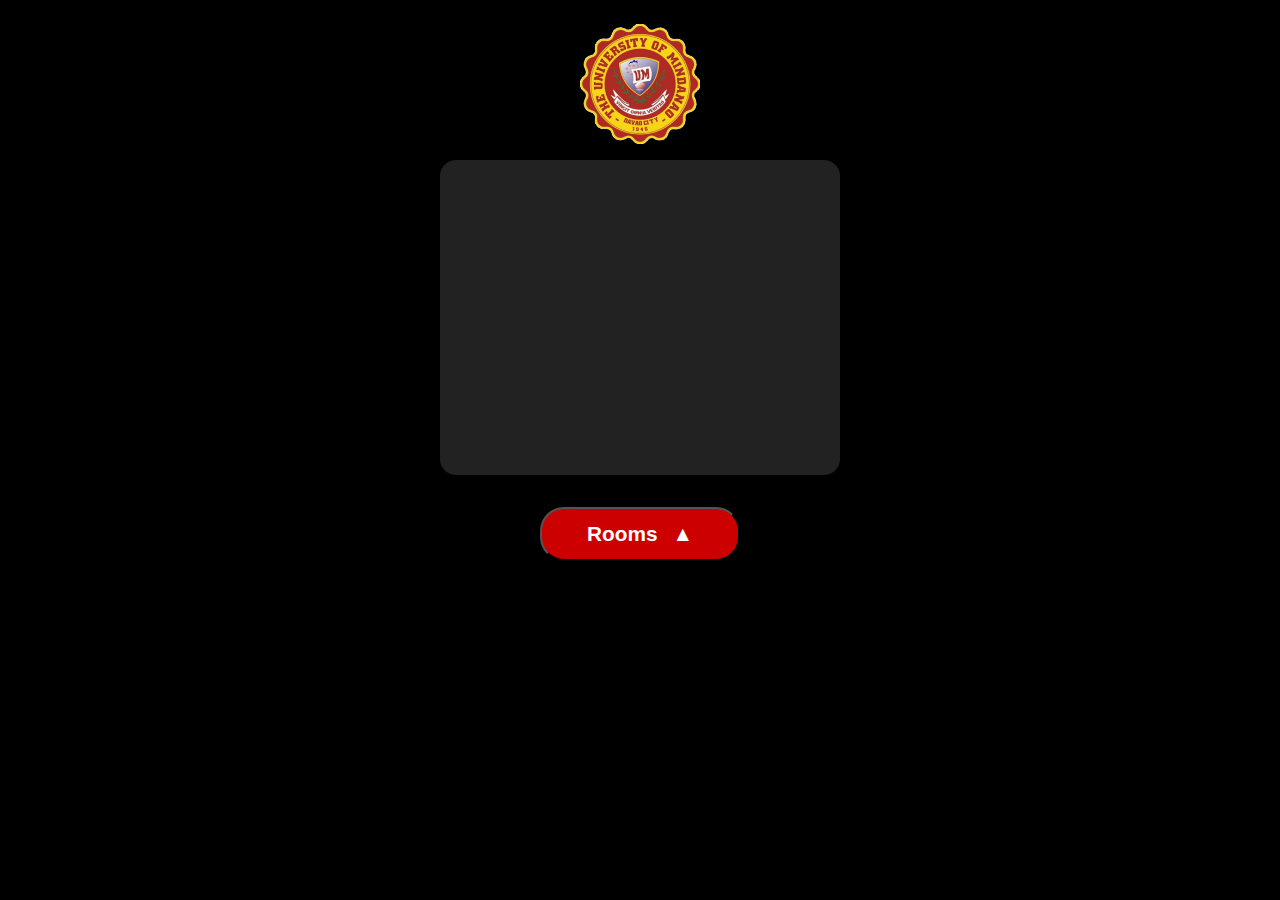
<file: FrontEnd User/index.html>
<!DOCTYPE html>
<html lang="en">
<head>
    <meta charset="UTF-8">
    <meta name="viewport" content="width=device-width, initial-scale=1.0">
    <title>My Web Page</title>
    <link rel="stylesheet" href="style.css">
    <meta name="viewport" content="width=device-width, initial-scale=1.0">
    
</head>
<body>
    <div class="logo-container">
        <img src="logo.png" alt="School Logo" class="logo">
    </div>
    <div class="map-placeholder">
        <!-- mao ning ang Mapa sa school Wapay PIC -->
    </div>
    <div class="rooms-btn-container">
        <button class="rooms-btn" id="roomsBtn">
        
            Rooms <span class="arrow-up" id="arrowUp">▲</span>
        </button>
    </div>
    <script src="script.js"></script>
</body>
</html>
</file>
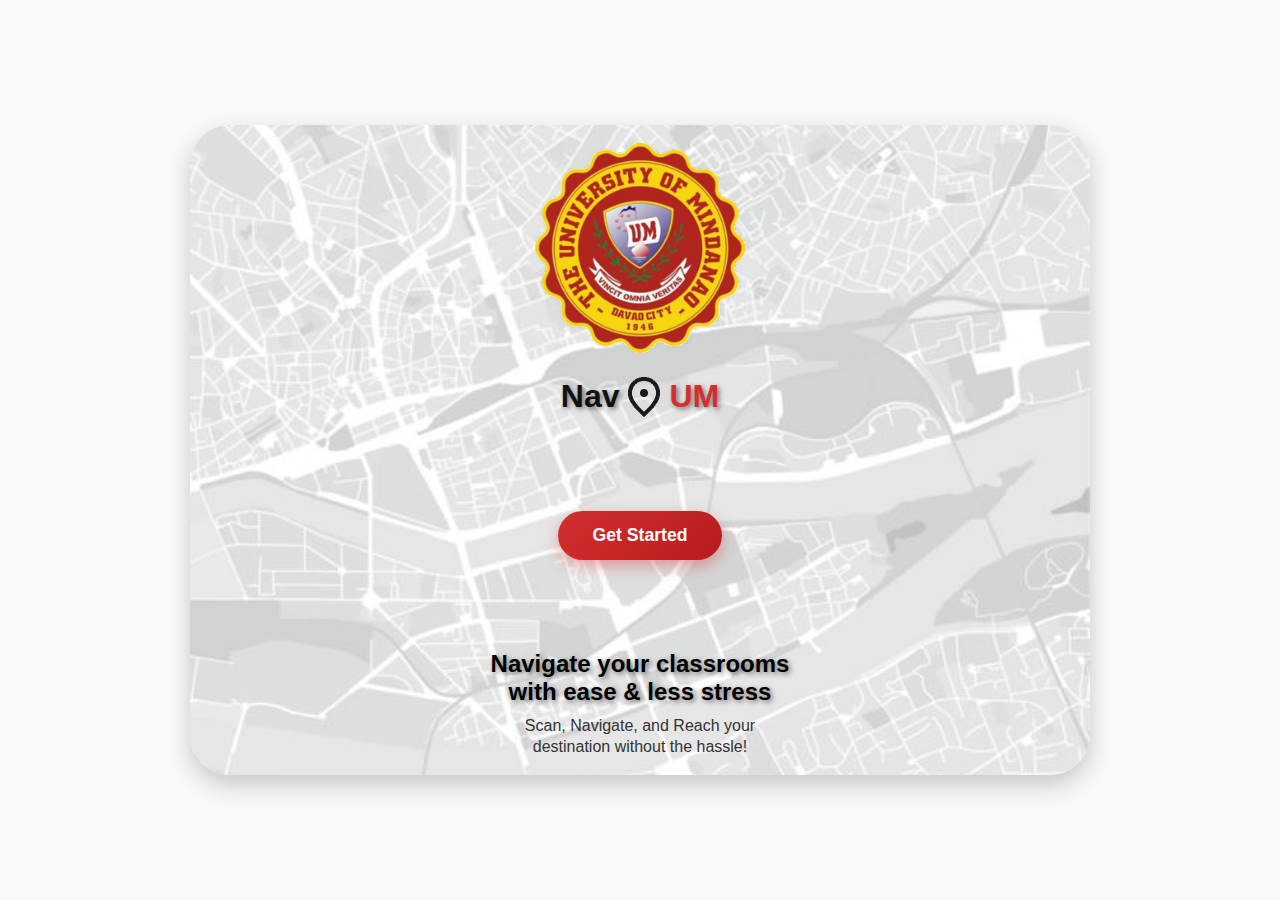
<file: NavUM Front Page/index.html>
<!DOCTYPE html>
<html lang="en">
<head>
  <meta charset="UTF-8">
  <meta name="viewport" content="width=device-width, initial-scale=1.0">
  <title>FrontPage</title>
  <link rel="stylesheet" href="style.css">
</head>
<body>
  <div class="app-container">

    <img src="img/UM Logo.png" alt="UM Logo" class="logo">

    <h1 class="title">
      Nav <img src="img/location.png" alt="location" class="nav-icon"> <span>UM</span>
    </h1>

    <button class="get-started-btn">Get Started</button>

    <div class="tagline">
      Navigate your classrooms<br>with ease & less stress
    </div>
    
    <div class="description">
      Scan, Navigate, and Reach your<br>destination without the hassle!
    </div>

  </div>
</body>
</html>
</file>
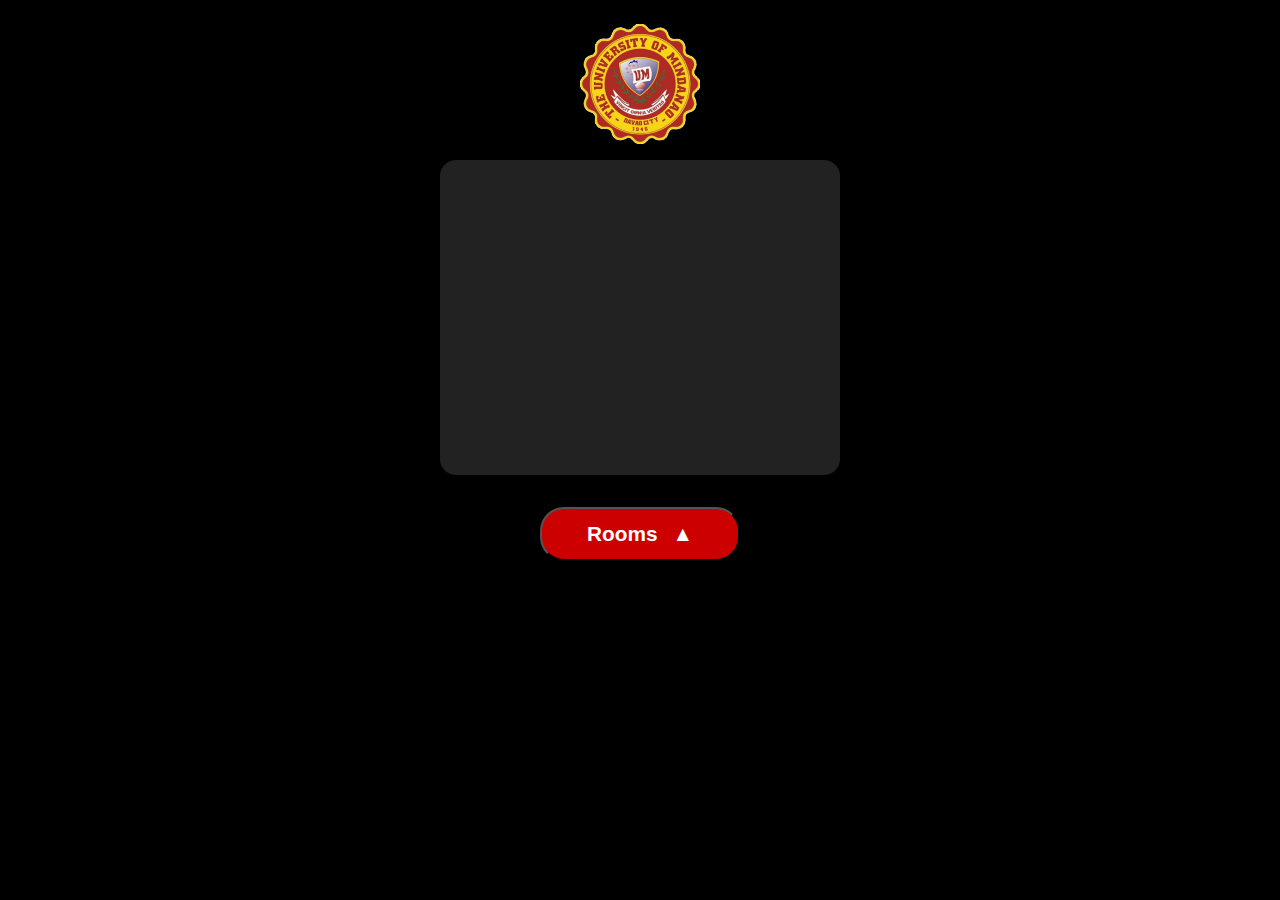
<file: Searching Room Page/index.html>
<!DOCTYPE html>
<html lang="en">
 <head>
    <meta charset="UTF-8">
    <meta name="viewport" content="width=device-width, initial-scale=1.0">
    <title>My Web Page</title>
    <link rel="stylesheet" href="style.css">
    <meta name="viewport" content="width=device-width, initial-scale=1.0">
    
 </head>
 <body>
        <div class="logo-container">
        
          <img src="logo.png" alt="School Logo" class="logo">

        </div>
     
        <div class="map-placeholder">

          <!-- mao ning ang Mapa sa school Wapay PIC -->
           
        </div> 

        <div class="rooms-btn-container">
            <button class="rooms-btn" id="roomsBtn">

              Rooms <span class="arrow-up" id="arrowUp">▲</span>

            </button>

            <div class="rooms-list" id="roomsList">

              <div>AVR</div>
              <div>Room 301</div>
              <div>Room 302</div>
              <div>CL-v1</div>
              <div>CL-v3</div>

            </div>

        </div>

      
      <script src="script.js"></script>
 </body>
</html>
</file>
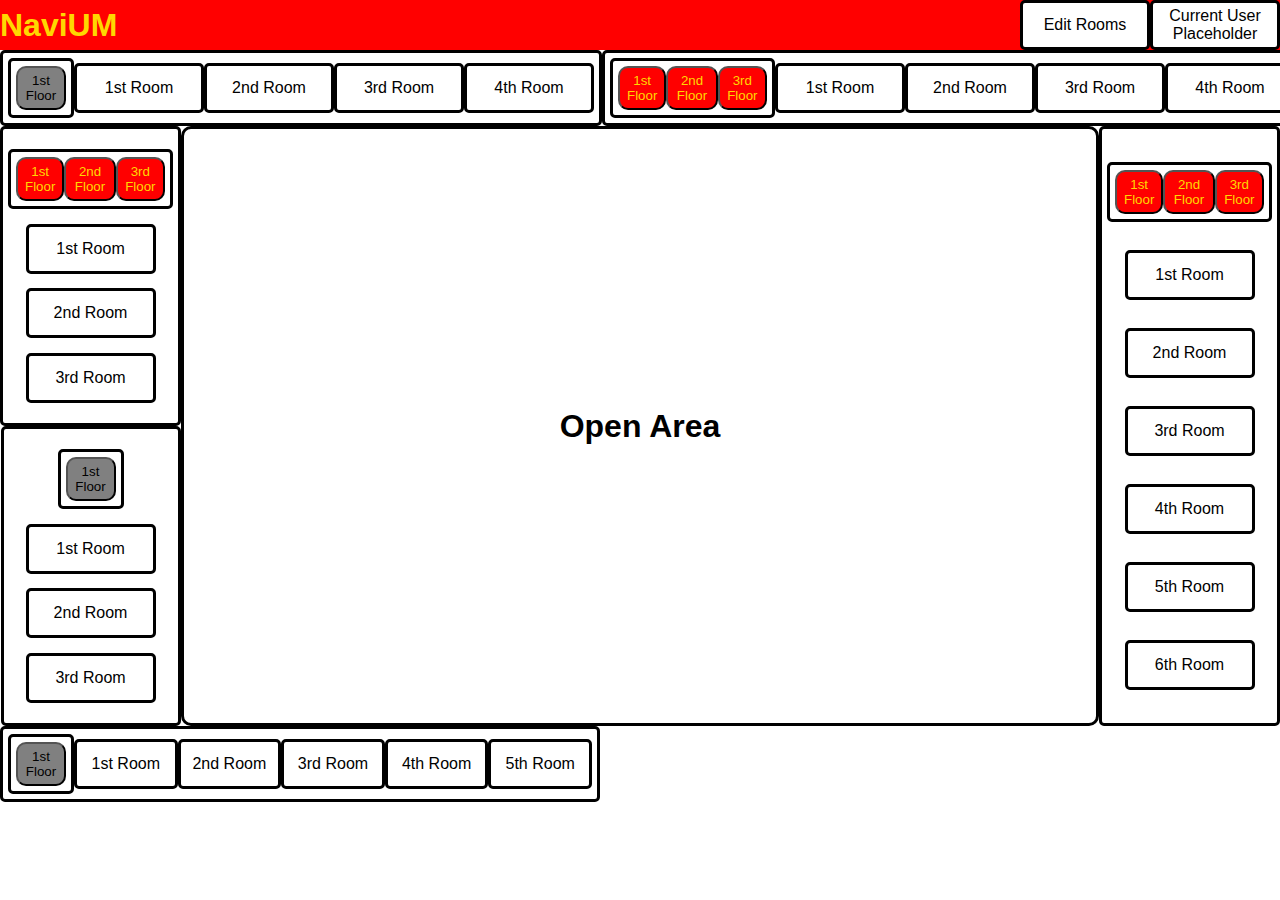
<file: NaviUM/admin_page.html>
<!DOCTYPE html>
<html lang="en">
  <head>
    <meta charset="UTF-8" />
    <meta name="viewport" content="width=device-width, initial-scale=1.0" />
    <link rel="stylesheet" href="style.css" />
    <link rel="stylesheet" href="general.css" />
    <title>Document</title>
  </head>
  <body>
    <section class = "nav">
        <h1 class = "placeholder-logo">NaviUM</h1>
        <ul>
            <li>Edit Rooms</li>
            <li class = "User">Current User Placeholder</li>
        </ul>
    </section>
    <section class = "hero-admin">
    <section class="adjacent-buildings-1">
      <section class="room-group-1">
        <ul class="rooms-1">
          <div class="unclickable-button">
            <button>1st Floor</button>
          </div>
          <li>1st Room</li>
          <li>2nd Room</li>
          <li>3rd Room</li>
          <li>4th Room</li>
        </ul>
      </section>

      <section class="room-group-2">
        <div class="first-floor" id="first-floor-2">
          <ul class="rooms-2">
            <div class="floor-buttons-2">
                <button id="first-floor-button-2_1">1st Floor</button>
                <button id="second-floor-button-2_1">2nd Floor</button>
                <button id="third-floor-button-2_1">3rd Floor</button>
            </div>
              <li>1st Room</li>
              <li>2nd Room</li>
              <li>3rd Room</li>
              <li>4th Room</li>
              <li>5th Room</li>
              <li>6th Room</li>
            </p>
          </ul>
        </div>
        <div class="second-floor" id="second-floor-2" style="display: none">
          <ul class="rooms-2">
            <div class="floor-buttons-2">
                <button id="first-floor-button-2_2">1st Floor</button>
                <button id="second-floor-button-2_2">2nd Floor</button>
                <button id="third-floor-button-2_2">3rd Floor</button>
            </div>
            <li>7th Room</li>
            <li>8th Room</li>
            <li>9th Room</li>
            <li>10th Room</li>
            <li>11th Room</li>
            <li>12th Room</li>
          </ul>
        </div>
        <div class="third-floor" id="third-floor-2" style="display: none">
          <ul class="rooms-2">
            <div class="floor-buttons-2">
                <button id="first-floor-button-2_3">1st Floor</button>
                <button id="second-floor-button-2_3">2nd Floor</button>
                <button id="third-floor-button-2_3">3rd Floor</button>
            </div>
            <li>13th Room</li>
            <li>14th Room</li>
            <li>15th Room</li>
            <li>16th Room</li>
            <li>17th Room</li>
            <li>18th Room</li>
          </ul>
        </div>
      </section>
    </section>

    <section class="building-spacing">
        <div class = "adjacent-buildings-2">
      <section class="room-group-3">
        <div class="first-floor" id="first-floor-3">
          <ul class="rooms-3">  
            <div class="floor-buttons-3">
                <button id="first-floor-button-3_1">1st Floor</button>
                <button id="second-floor-button-3_1">2nd Floor</button>
                <button id="third-floor-button-3_1">3rd Floor</button>
            </div>
            <li>1st Room</li>
            <li>2nd Room</li>
            <li>3rd Room</li>
          </ul>
        </div>
        <div class="second-floor" id="second-floor-3" style="display: none">
          <ul class="rooms-3">
            <div class="floor-buttons-3">
                <button id="first-floor-button-3_2">1st Floor</button>
                <button id="second-floor-button-3_2">2nd Floor</button>
                <button id="third-floor-button-3_2">3rd Floor</button>
             </div>
            <li>4th Room</li>
            <li>5th Room</li>
            <li>6th Room</li>
          </ul>
        </div>
        <div class="third-floor" id="third-floor-3" style="display: none">
          <ul class="rooms-3">
            <div class="floor-buttons-3">
                <button id="first-floor-button-3_3">1st Floor</button>
                <button id="second-floor-button-3_3">2nd Floor</button>
                <button id="third-floor-button-3_3">3rd Floor</button>
             </div>
            <li>7th Room</li>
            <li>8th Room</li>
            <li>9th Room</li>
          </ul>
        </div>
      </section>

      <section class="room-group-4">
        <ul class="rooms-4">
          <div class="unclickable-button">
            <button>1st Floor</button>
          </div>
          <li>1st Room</li>
          <li>2nd Room</li>
          <li>3rd Room</li>
        </ul>
      </section>
      </div>

      <section class="open-area">
        <h1>Open Area</h1>
      </section>

      <section class="room-group-5">
        <div class="first-floor" id="first-floor-5">
          <ul class="rooms-5">
            <div class="floor-buttons-5">
                <button id="first-floor-button-5_1">1st Floor</button>
                <button id="second-floor-button-5_1">2nd Floor</button>
                <button id="third-floor-button-5_1">3rd Floor</button>
            </div>
            <li>1st Room</li>
            <li>2nd Room</li>
            <li>3rd Room</li>
            <li>4th Room</li>
            <li>5th Room</li>
            <li>6th Room</li>
          </ul>
        </div>
        <div class="second-floor" id="second-floor-5" style="display: none">
          <ul class="rooms-5">
            <div class="floor-buttons-5">
                <button id="first-floor-button-5_2">1st Floor</button>
                <button id="second-floor-button-5_2">2nd Floor</button>
                <button id="third-floor-button-5_2">3rd Floor</button>
            </div>
            <li>4th Room</li>
            <li>5th Room</li>
            <li>6th Room</li>
          </ul>
        </div>
        <div class="third-floor" id="third-floor-5" style="display: none">
          <ul class="rooms-5">
            <div class="floor-buttons-5">
                <button id="first-floor-button-5_3">1st Floor</button>
                <button id="second-floor-button-5_3">2nd Floor</button>
                <button id="third-floor-button-5_3">3rd Floor</button>
            </div>
            <li>7th Room</li>
            <li>8th Room</li>
            <li>9th Room</li>
          </ul>
        </div>
      </section>
    </section>

    <section class="room-group-6">
        <ul class="rooms-6">
          <div class="unclickable-button">
            <button>1st Floor</button>
          </div>
          <li>1st Room</li>
          <li>2nd Room</li>
          <li>3rd Room</li>
          <li>4th Room</li>
          <li>5th Room</li>
        </ul>
      </section>
      </section>
    <script src="script.js"></script>
  </body>
</html>
</file>
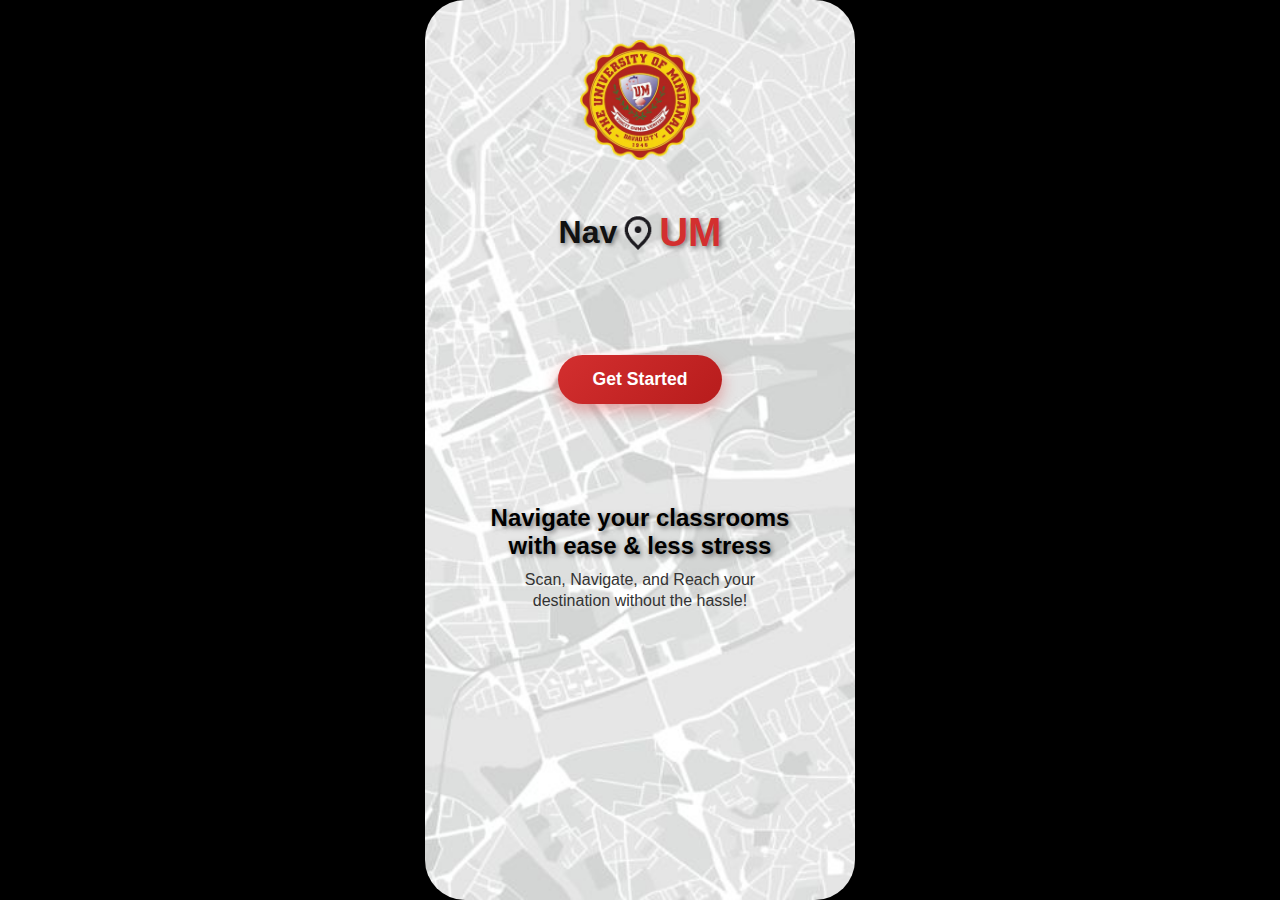
<file: NavUM/landing_page.html>
<!DOCTYPE html>
<html lang="en">
  <head>
    <meta charset="UTF-8" />
    <meta name="viewport" content="width=device-width, initial-scale=1.0" />
    <title>Nav-UM</title>
    <link rel="stylesheet" href="user_style.css" />
  </head>
  <body>
    <div class="app-container">
      <img src="UM Logo.png" alt="UM Logo" class="logo" />

      <h1 class="title">
        Nav
        <img src="location.png" alt="location" class="nav-icon" />
        <span>UM</span>
      </h1>

      <button class="get-started-btn" id="getStartedBtn">Get Started</button>

      <div class="tagline">
        Navigate your classrooms<br />with ease & less stress
      </div>

      <div class="description">
        Scan, Navigate, and Reach your<br />destination without the hassle!
      </div>
    </div>
    <script src="script.js"></script>
  </body>
</html>
</file>
<file: FrontEnd User/style.css>
body {
    margin: 0;
    padding: 0;
    background: #000;
    color: #fff;
    font-family: Arial, sans-serif;
    min-height: 100vh;
    display: flex;
    flex-direction: column;
    align-items: center;
}

.logo-container {
    margin-top: 24px;
    margin-bottom: 16px;
}
        
.logo {
    width: 120px;
    height: 120px;
    object-fit: contain;
    display: block;
    margin: 0 auto;
}

.map-placeholder {
    width: 95vw;
    max-width: 400px;
    height: 35vh;
    min-height: 180px;
    background: #222;
    border-radius: 16px;
    margin-bottom: 32px;
    display: flex;
    align-items: center;
    justify-content: center;
}
    
.rooms-btn-container {
    width: 100%;
    display: flex;
    justify-content: center;
    align-items: center;
    margin-bottom: 32px;
}
        
.rooms-btn {
    background: #c00;
    color: #fff;
    justify-content: space-between;
    width: 90vw;
    max-width: 200px;
    border-radius: 24px;
    padding: 13px 45px;
    font-size: 1.3rem;
    font-weight: bold;
    cursor: pointer;
    display: flex;
    align-items: center;
    gap: 10px;
}

.arrow-down {
    font-size: 1.2em;
    transition: transform 0.3s;
}

/*Tablet Size*/
@media (max-width: 768px) {
    .logo {
        width: 100px;
        height: 100px;
    }
    .map-placeholder {
        max-width: 350px;
        height: 30vh;
    }
    .rooms-btn {
        max-width: 180px;
        font-size: 1.1rem;
        padding: 12px 30px;
    }
}

/* Phone Phone Size */
@media (max-width: 500px) {
    .logo {
        width: 80px;
        height: 80px;
    }
    .map-placeholder {
        max-width: 320px;
        height: 28vh;
    }
    .rooms-btn {
        max-width: 160px;
        font-size: 1rem;
        padding: 12px 20px;
    }
}
</file>
<file: NavUM Front Page/style.css>
*{
    margin: 0;
    padding: 0;
    box-sizing: border-box;
    font-family: Arial, Helvetica, sans-serif;  
}

body {
    display: flex;
    justify-content: center;
    align-items: center;
    height: 100vh;
    background: #f9f9f9;
}

/*Mobile Format (375x812)*/

.app-container {
    width: 375px;
    height: 812px;
    background-image: url("img/Map\ Background.png");
    background-size: cover;
    background-position: center;
    border-radius: 30px;
    box-shadow: 0 10px 25px rgba(0,0,0,0.2);
    display: flex;
    flex-direction: column;
    justify-content: center;
    align-items: center;
    text-align: center;
    padding: 20px;
}

.logo {
    width: 230px;
    height: auto;
    margin-bottom: 20px;
}

.title {
    display: flex;
    align-items: center;
    justify-content: center;
    gap: 1px;
    font-size: 2rem;
    font-weight: 800;
    margin-bottom: 90px;
    color: #111;
    text-shadow: 2px 2px 5px rgba(0, 0, 0, 0.5);
}

.icon {
    width: 40px;
    align-items: center;
}

.title span {
    color: #d32f2f;
}

.get-started-btn {
    background: linear-gradient(135deg, #d32f2f, #b71c1c);
    color: #fff;
    border: none;
    padding: 16px 50px;
    border-radius: 30px;
    font-size: 1.1rem;
    font-weight: 600;
    cursor: pointer;
    box-shadow: 0 6px 15px rgba(211, 47, 47, 0.4);
    transition: all 0.3s ease;
    margin-bottom: 90px;
}

.get-started-btn:hover {
    transform: translateY(-3px) scale(1.05);
    box-shadow: 0 8px 20px rgba(82, 6, 6, 0.577);
}

.tagline {
    font-size: 1.4rem;
    font-weight: 600;
    margin-bottom: 10px;
    text-shadow: 2px 2px 5px rgba(0, 0, 0, 0.5);
}

.description {
    font-size: 0.9rem;
    color: #333;
    line-height: 1.3;
}

/* Tablet Portrait (768px–1024px wide) */

@media (min-width: 768px) and (max-width: 1024px) and (orientation: portrait) {
    .app-container {
        width: 600px;
        height: 1000px;
        border-radius: 40px;
        padding: 40px;
    }

    .logo {
        width: 140px;
    }

    .title {
        font-size: 2.2rem;
    }

    .get-started-btn {
        font-size: 1.2rem;
        padding: 16px 40px;
    }

    .tagline {
        font-size: 1.6rem;
    }

    .description {
        font-size: 1rem;
    }
}

/* Tablet Landscape (1024px–1366px wide) */

@media (min-width: 1024px) and (max-width: 1366px) and (orientation: landscape) {
    .app-container {
        width: 900px;
        height: 650px;
        border-radius: 40px;
        padding: 40px;
    }

    .logo {
        width: 210px;
    }

    .title {
        font-size: 2rem;
    }

    .get-started-btn {
        font-size: 1.1rem;
        padding: 14px 35px;
    }

    .tagline {
        font-size: 1.5rem;
    }

    .description {
        font-size: 1rem;
    }
}
</file>
<file: Searching Room Page/style.css>
body {
    margin: 0;
    padding: 0;
    background: #000;
    color: #fff;
    font-family: Arial, sans-serif;
    min-height: 100vh;
    display: flex;
    flex-direction: column;
    align-items: center;
}

.logo-container {
    margin-top: 24px;
    margin-bottom: 16px;
}
        
.logo {
    width: 120px;
    height: 120px;
    object-fit: contain;
    display: block;
    margin: 0 auto;
}

.map-placeholder {
    width: 95vw;
    max-width: 400px;
    height: 35vh;
    min-height: 180px;
    background: #222;
    border-radius: 16px;
    margin-bottom: 32px;
    display: flex;
    align-items: center;
    justify-content: center;
}
    
.rooms-btn-container {
    width: 100%;
    display: flex;
    justify-content: center;
    align-items: center;
    margin-bottom: 32px;
}

.rooms-list {
    display: none;
    position: absolute;
    top: 100%;
    left: 50%;
    transform: translateX(-50%);
    background: #a00;
    color: #fff;
    min-width: 200px;
    border-radius: 20px;
    box-shadow: 0 8px 16px rgba(0,0,0,0.2);
    z-index: 1;
    padding: 12px 0;
    text-align: center;
}

.rooms-list div {
    padding: 10px 0;
    cursor: pointer;
    font-size: 1.1rem;
}

.rooms-list div:hover {
    background: #c00;
}

.rooms-list.show {
    display: block;
}
        
.rooms-btn {
    background: #c00;
    color: #fff;
    justify-content: space-between;
    width: 90vw;
    max-width: 200px;
    border-radius: 24px;
    padding: 13px 45px;
    font-size: 1.3rem;
    font-weight: bold;
    cursor: pointer;
    display: flex;
    align-items: center;
    gap: 10px;
}

.arrow-down {
    font-size: 1.2em;
    transition: transform 0.3s;
}

/* Tablet Size Portrait */
@media (max-width: 768px) {
    .logo {
        width: 100px;
        height: 100px;
    }
    .map-placeholder {
        max-width: 350px;
        height: 30vh;
    }
    .rooms-btn {
        max-width: 180px;
        font-size: 1.1rem;
        padding: 12px 30px;
    }
}

/* Phone Size Portrait */
@media (max-width: 500px) {
    .logo {
        width: 80px;
        height: 80px;
    }
    .map-placeholder {
        max-width: 320px;
        height: 28vh;
    }
    .rooms-btn {
        max-width: 160px;
        font-size: 1rem;
        padding: 12px 20px;
    }
}

/* Landscape mode Phone/Tablet */
@media (max-width: 1024px) and (orientation: landscape) {
    .logo {
        width: 70px;
        height: 70px;
    }
    .map-placeholder {
        width: 90vw;
        max-width: none;
        height: 50vh;
    }
    .rooms-btn {
        max-width: 140px;
        font-size: 0.9rem;
        padding: 10px 16px;
    }
}
</file>
<file: NaviUM/style.css>
.hero-admin {
  max-width: fit-content;
}
.nav {
  display: flex;
  justify-content: space-between;
  text-align: center;
  align-items: center;
  background-color: red;
}
.nav h1 {
  color: gold;
}
.nav ul {
  display: flex;
}
.nav li {
  background-color: white;
}
.adjacent-buildings-1 {
  display: flex;
  flex-direction: row;
  justify-content: space-between;
}
.adjacent-buildings-2 {
  display: flex;
  flex-direction: column;
}
.unclickable-button {
  display: flex;
  border-radius: 5px;
  border-style: solid;
  border-color: black;
  padding: 5px;
  justify-self: center;
  justify-content: center;
  text-align: center;
  align-self: center;
}
.unclickable-button button {
  width: 50px;
  border-radius: 10px;
  padding: 5px;
  color: black;
  background-color: gray;
}
.floor-buttons-2,
.floor-buttons-3,
.floor-buttons-5 {
  width: 165px;
  display: flex;
  border-radius: 5px;
  border-style: solid;
  border-color: black;
  padding: 5px;
}
.floor-buttons-2 button,
.floor-buttons-3 button,
.floor-buttons-5 button {
  border-radius: 10px;
  padding: 5px;
  color: gold;
  background-color: red;
}
.floor-buttons-2 button:hover,
.floor-buttons-3 button:hover,
.floor-buttons-5 button:hover {
  background-color: darkred;
}
.room-group-1,
.room-group-2,
.room-group-3,
.room-group-4,
.room-group-5 {
  align-content: center;
  text-align: center;
}
.room-group-1 {
  justify-content: center;
  align-items: center;
}
.rooms-1 {
  border-style: solid;
  border-color: black;
  border-radius: 5px;
  display: flex;
  justify-content: space-evenly;
  padding: 5px;
}
.room-group-2 {
  justify-content: center;
  align-items: center;
  display: flex;
  flex-direction: row;
}
.rooms-2 {
  border-style: solid;
  border-color: black;
  border-radius: 5px;
  display: flex;
  flex-direction: row;
  padding: 5px;
  justify-content: space-evenly;
}
.room-group-3,
.room-group-5 {
  justify-content: center;
  align-items: center;
  align-self: baseline;
  display: flex;
  flex-direction: column;
}
.rooms-3 {
  border-style: solid;
  border-color: black;
  border-radius: 5px;
  display: flex;
  padding: 5px;
  flex-direction: column;
  justify-content: space-evenly;
  height: 300px;
}
.room-group-4 {
  justify-content: center;
  align-items: center;
  display: flex;
  flex-direction: column;
  justify-self: flex-start;
}
.rooms-4 {
  border-style: solid;
  border-color: black;
  border-radius: 5px;
  display: flex;
  padding: 5px;
  flex-direction: column;
  justify-content: space-evenly;
  height: 300px;
  width: 180px;
}

.building-spacing {
  display: flex;
  justify-content: space-between;
}
.open-area {
  width: 1200px;
  text-align: center;
  border-style: solid;
  border-color: black;
  border-radius: 10px;
  align-content: center;
}

.room-group-5 {
  justify-content: center;
  align-items: center;
  display: flex;
  flex-direction: column;
  justify-self: flex-start;
}
.rooms-5 {
  border-style: solid;
  border-color: black;
  border-radius: 5px;
  display: flex;
  padding: 5px;
  flex-direction: column;
  justify-content: space-evenly;
  height: 600px;
}

.room-group-6 {
  justify-content: center;
  align-items: center;
  display: flex;
  flex-direction: row;
  justify-self: flex-start;
}
.rooms-6 {
  border-style: solid;
  border-color: black;
  border-radius: 5px;
  display: flex;
  padding: 5px;
  flex-direction: row;
  justify-content: space-between;
  width: 600px;
}
</file>
<file: NaviUM/general.css>
* {
  box-sizing: border-box;
  padding: 0px;
  margin: 0px;
  font-family: sans-serif;
}
.ul,
li {
  list-style: none;
  text-decoration: none;
  width: 130px;
  height: 50px;
  text-align: center;
  border-style: solid;
  border-color: black;
  border-radius: 5px;
  align-content: center;
  align-self: center;
}
.ul,
li:hover {
  background-color: green;
  transition: background-color 0.3s ease, color 0.3s ease,
    border-color 0.3s ease, transform 0.2s ease;
}
</file>
<file: NavUM/user_style.css>
* {
  margin: 0;
  padding: 0;
  box-sizing: border-box;
  font-family: Arial, Helvetica, sans-serif;
}

body {
  display: flex;
  justify-content: center;
  align-items: center;
  height: 100vh;
  background: #f9f9f9;
}

/*Mobile Format (320px430px)*/

.app-container {
  width: 100vw;
  max-width: 430px;
  height: 100vh;
  min-height: 100vh;
  background-image: url("Map Background.png");
  background-size: cover;
  background-position: center;
  border-radius: 0;
  box-shadow: none;
  flex-direction: column;
  justify-content: center;
  align-items: center;
  text-align: center;
  padding: 20px;
  overflow: hidden;
}

.logo {
  width: 230px;
  height: auto;
  margin-bottom: 20px;
}

.title {
  display: flex;
  align-items: center;
  justify-content: center;
  gap: 1px;
  font-size: 2rem;
  font-weight: 800;
  margin-bottom: 100px;
  color: #111;
  text-shadow: 2px 2px 5px rgba(0, 0, 0, 0.5);
  margin-top: 50px;
  font-size: 40px;
}

.nav-icon {
  width: 40px;
  height: 40px;
}

.title span {
  color: #d32f2f;
  font-size: 40px;
}

.get-started-btn {
  background: linear-gradient(135deg, #d32f2f, #b71c1c);
  color: #fff;
  border: none;
  padding: 16px 50px;
  border-radius: 30px;
  font-size: 1.1rem;
  font-weight: 600;
  cursor: pointer;
  box-shadow: 0 6px 15px rgba(211, 47, 47, 0.4);
  transition: all 0.3s ease;
  margin-bottom: 100px;
}

.get-started-btn:hover {
  transform: translateY(-3px) scale(1.05);
  box-shadow: 0 8px 20px rgba(82, 6, 6, 0.577);
}

.tagline {
  font-size: 1.4rem;
  font-weight: 600;
  margin-bottom: 10px;
  text-shadow: 2px 2px 5px rgba(0, 0, 0, 0.5);
  color: #000;
}

.description {
  font-size: 0.9rem;
  color: #333;
  line-height: 1.3;
}

.map-placeholder {
  position: relative;
  display: flex;
  align-items: center;
  justify-content: center;
  max-width: 100%;
  height: 400px; /* Adjust height as needed */
  overflow: hidden;
  margin-bottom: 20px;
}
.campus-map-img {
  max-width: 100%;
  max-height: 100%;
  object-fit: contain;
  transition: opacity 0.3s;
}
.image-viewer {
  position: absolute;
  top: 0;
  left: 0;
  width: 100%;
  height: 100%;
  display: flex;
  align-items: center;
  justify-content: center;
  background-color: rgba(255, 255, 255, 0.9);
  box-sizing: border-box;
  padding: 10px;
}
.image-viewer img {
  max-width: 80%;
  max-height: 100%;
  object-fit: contain;
}
.image-viewer button {
  position: absolute;
  padding: 10px 20px;
  font-size: 1.5em;
  background: rgba(0, 0, 0, 0.5);
  color: white;
  border: none;
  cursor: pointer;
  z-index: 10;
}
#backBtn {
  left: 10px;
}
#nextBtn {
  right: 10px;
}
.rooms-list li {
  list-style: none;
}
/* Tablet Portrait (768px–1024px wide) */

@media (min-width: 768px) and (max-width: 1024px) and (orientation: portrait) {
  .scanner-body,
  .app-container {
    width: 600px;
    height: 1000px;
    border-radius: 40px;
    padding: 40px;
  }

  .logo {
    width: 140px;
  }

  .title {
    font-size: 2.2rem;
  }

  .get-started-btn {
    font-size: 1.2rem;
    padding: 16px 40px;
  }

  .tagline {
    font-size: 1.6rem;
  }

  .description {
    font-size: 1rem;
  }
}

/* Tablet Landscape (1024px–1366px wide) */

@media (min-width: 1024px) and (max-width: 1366px) and (orientation: landscape) {
  .scanner-body,
  .app-container {
    width: 900px;
    height: 650px;
    border-radius: 40px;
    padding: 40px;
  }

  .logo {
    width: 210px;
  }

  .title {
    font-size: 2rem;
  }

  .get-started-btn {
    font-size: 1.1rem;
    padding: 14px 35px;
  }

  .tagline {
    font-size: 1.5rem;
  }

  .description {
    font-size: 1rem;
  }
}

/* Second page styles */

body {
  margin: 0;
  padding: 0;
  background: #000;
  color: #fff;
  font-family: Arial, sans-serif;
  min-height: 100vh;
  display: flex;
  flex-direction: column;
  align-items: center;
}

.logo-container {
  margin-top: 24px;
  margin-bottom: 16px;
}

.logo {
  width: 120px;
  height: 120px;
  object-fit: contain;
  display: block;
  margin: 0 auto;
}

.map-placeholder {
  width: 95vw;
  max-width: 400px;
  height: 60vh;
  min-height: px;
  background: #ebebeb;
  border-radius: 16px;
  margin-bottom: 32px;
  display: flex;
  align-items: center;
  justify-content: center;
  position: relative;
}
.campus-map-img {
  width: 100%;
  height: 100%;
  object-fit: contain;
  border-radius: 16px;
}

.rooms-btn-container {
  width: 100%;
  display: flex;
  justify-content: center;
  align-items: center;
  margin-bottom: 32px;
  position: relative;
}

.rooms-list {
  display: none;
  position: absolute;
  top: 100%;
  left: 50%;
  transform: translateX(-50%);
  background: #a00;
  color: #fff;
  min-width: 200px;
  border-radius: 20px;
  box-shadow: 0 8px 16px rgba(0, 0, 0, 0.2);
  z-index: 1;
  padding: 12px 0;
  text-align: center;
}

.rooms-list div {
  padding: 10px 0;
  cursor: pointer;
  font-size: 1.1rem;
}

.rooms-list div:hover {
  background: #c00;
}

.rooms-list.show {
  display: block;
}

.rooms-btn {
  background: #c00;
  color: #fff;
  justify-content: space-between;
  width: 90vw;
  max-width: 200px;
  border-radius: 24px;
  padding: 13px 45px;
  font-size: 1.3rem;
  font-weight: bold;
  cursor: pointer;
  display: flex;
  align-items: center;
  gap: 10px;
}

.arrow-up {
  font-size: 1.2em;
  transition: transform 0.3s;
}

.coming-soon {
  color: #fff;
  font-size: 1.2rem;
}

.right-arrow {
  position: absolute;
  right: 10px;
  top: 50%;
  transform: translateY(-50%);
  background: #c00;
  color: #fff;
  border: none;
  border-radius: 50%;
  width: 40px;
  height: 40px;
  font-size: 1.5rem;
  cursor: pointer;
}

.image-viewer {
  width: 95vw;
  max-width: 400px;
  margin-bottom: 32px;
  text-align: center;
}

.image-viewer img {
  width: 100%;
  height: auto;
  border-radius: 16px;
}

#backBtn,
#nextBtn {
  padding: 8px 18px;
  border: none;
  border-radius: 8px;
  background: #c00;
  color: #fff;
  font-weight: bold;
  cursor: pointer;
  font-size: 1rem;
  transition: background 0.2s;
}

#backBtn:hover,
#nextBtn:hover {
  background: #a00;
}

@media (max-width: 500px) {
  .logo {
    width: 90px;
    height: 90px;
  }
  .map-placeholder {
    height: 25vh;
  }
  .rooms-btn {
    font-size: 1rem;
    padding: 14px 0;
  }
}
</file>
